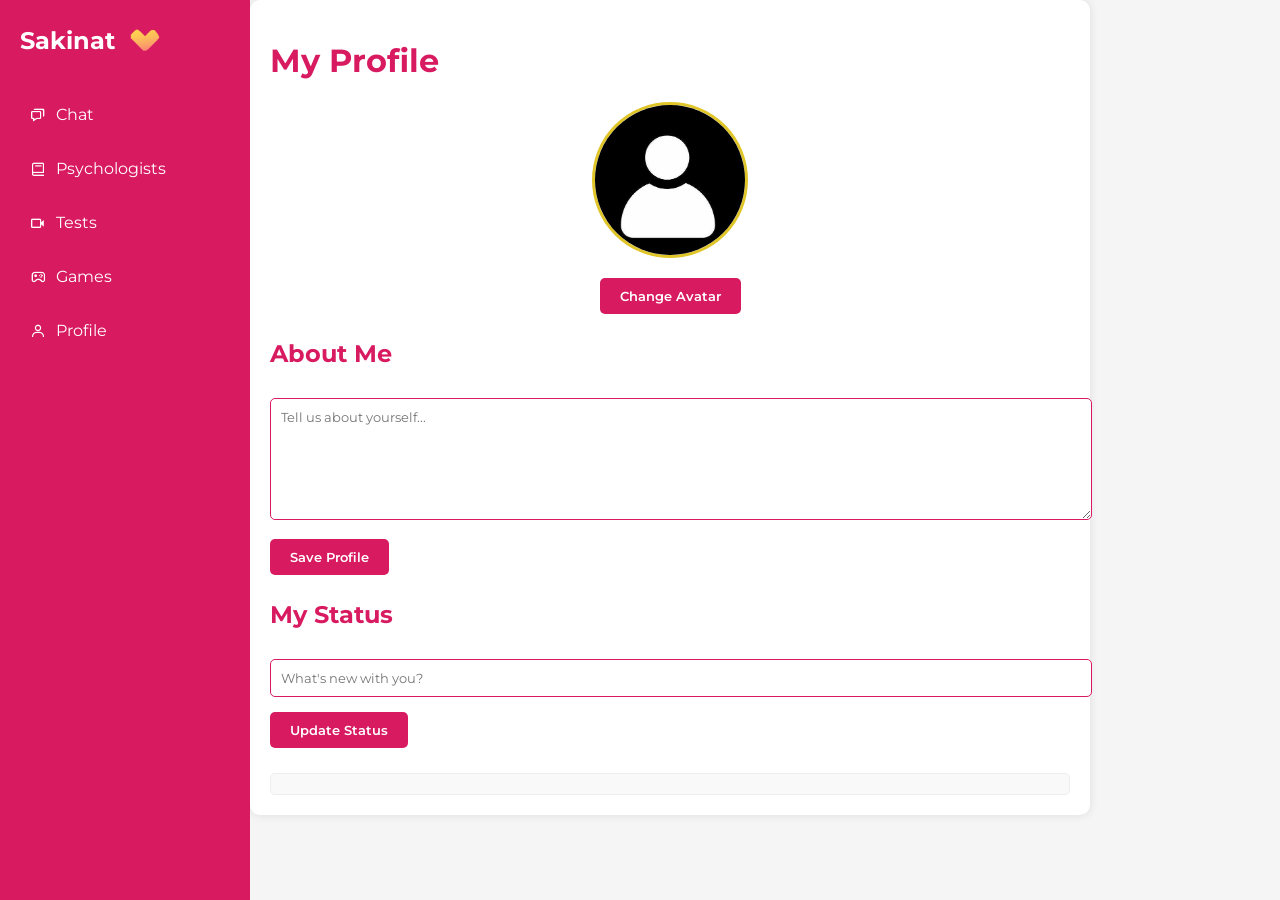
<file: user-accaunt/index.html>
<!DOCTYPE html>
<html lang="en">

<head>
    <meta charset="UTF-8">
    <meta name="viewport" content="width=device-width, initial-scale=1.0">
    <title>My Account</title>
    <link href="https://fonts.googleapis.com/css2?family=Montserrat:wght@400;600&display=swap" rel="stylesheet">
    <link href='https://unpkg.com/boxicons@2.1.4/css/boxicons.min.css' rel='stylesheet'>
    <link rel="shortcut icon" href="/love.png" type="image/x-icon">
    <link rel="stylesheet" href="./style.css">

</head>

<body>
    <div class="sidebar">
        <div class="flex">
            <h2>Sakinat</h2>
            <img src="/love.png" alt="" width="40px" height="40px">
        </div>
        <a href="/stemforce/sakinat/chat/chat.html" class="menu-item"><i class='bx bx-chat'></i>Chat</a>
        <a href="/stemforce/sakinat/chat/psycholog.html" class="menu-item"><i class='bx bx-book'></i>Psychologists</a>
        <a href="/stemforce/sakinat/chat/test1.html" class="menu-item"><i class='bx bx-video'></i>Tests</a>
        <a href="/stemforce/sakinat/chat/game.html" class="menu-item active"><i class='bx bx-joystick'></i>Games</a>
        <a href="/user-accaunt/index.html" class="menu-item"><i class='bx bx-user'></i>Profile</a>
    </div>

    <div class="account-container">
        <div class="big-burger-box">
            <div class="navbar1">
                <div class="burger" onclick="toggleMenu()">
                    <div class="line1"></div>
                    <div class="line2"></div>
                    <div class="line3"></div>
                </div>
                <nav id="nav-menu">
                    <a href="/stemforce/sakinat/chat/chat.html" class="menu-item"><i class='bx bx-chat'></i>Chat</a>
                    <a href="/stemforce/sakinat/chat/psycholog.html" class="menu-item"><i class='bx bx-book'></i>Psychologists</a>
                    <a href="/stemforce/sakinat/chat/test1.html" class="menu-item"><i class='bx bx-video'></i>Tests</a>
                    <a href="/stemforce/sakinat/chat/game.html" class="menu-item active"><i class='bx bx-joystick'></i>Games</a>
                    <a href="/user-accaunt/index.html" class="menu-item"><i class='bx bx-user'></i>Profile</a>
                </nav>
            </div>
        </div>

        <h1>My Profile</h1>

        <div class="avatar-section">
            <div class="avatar-container">
                <img id="avatar-img" src="/telefon/accaunt1.jpg" alt="Avatar">
            </div>
            <input type="file" id="avatar-upload" accept="image/*">
            <button id="change-avatar-btn">Change Avatar</button>
        </div>

        <div class="profile-section">
            <h2>About Me</h2>
            <textarea id="about-me" placeholder="Tell us about yourself..."></textarea>
            <button id="save-profile-btn">Save Profile</button>
        </div>

        <div class="status-section">
            <h2>My Status</h2>
            <input type="text" id="status-input" placeholder="What's new with you?">
            <button id="update-status-btn">Update Status</button>
            <div id="status-history"></div>
        </div>
    </div>

    <script src="./script.js"></script>
</body>

</html>
</file>
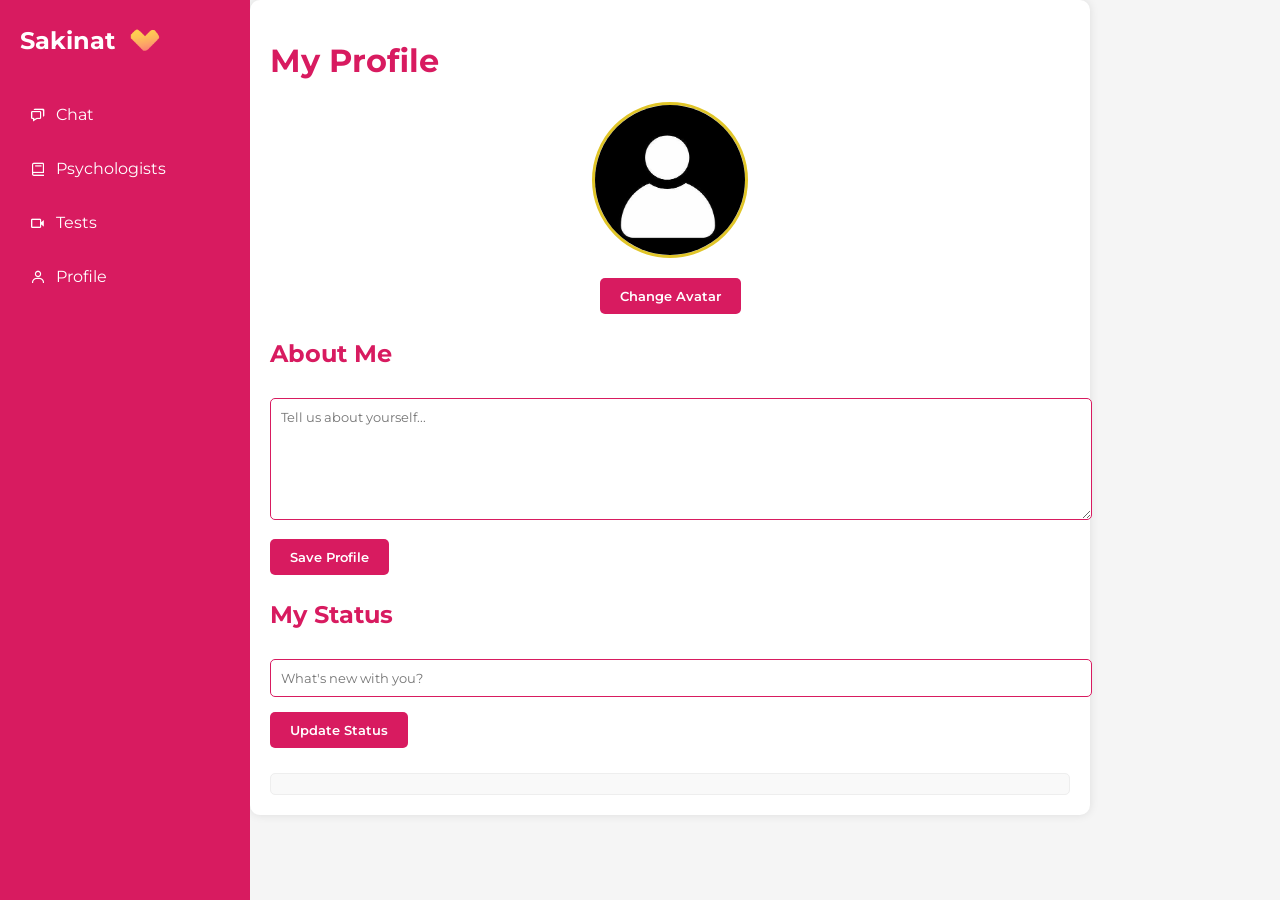
<file: user-accaunt/adult.html>
<!DOCTYPE html>
<html lang="en">

<head>
    <meta charset="UTF-8">
    <meta name="viewport" content="width=device-width, initial-scale=1.0">
    <title>My Account</title>
    <link href="https://fonts.googleapis.com/css2?family=Montserrat:wght@400;600&display=swap" rel="stylesheet">
    <link href='https://unpkg.com/boxicons@2.1.4/css/boxicons.min.css' rel='stylesheet'>
    <link rel="shortcut icon" href="/love.png" type="image/x-icon">
    <link rel="stylesheet" href="./style.css">
 
</head>

<body>
    <div class="sidebar">
        <div class="flex">
            <h2>Sakinat</h2>
            <img src="/love.png" alt="" width="40px" height="40px">
        </div>
        <a href="/stemforce/sakinat/chat/chat.html" class="menu-item"><i class='bx bx-chat'></i>Chat</a>
        <a href="/stemforce/sakinat/chat/psycholog.html" class="menu-item"><i class='bx bx-book'></i>Psychologists</a>
        <a href="/stemforce/sakinat/chat/test1.html" class="menu-item"><i class='bx bx-video'></i>Tests</a>
        <a href="/user-accaunt/index.html" class="menu-item"><i class='bx bx-user'></i>Profile</a>
    </div>

    <div class="account-container">
        <div class="big-burger-box">
            <div class="navbar1">
                <div class="burger" onclick="toggleMenu()">
                    <div class="line1"></div>
                    <div class="line2"></div>
                    <div class="line3"></div>
                </div>
                <nav id="nav-menu">
                    <a href="/stemforce/sakinat/chat/chat.html" class="menu-item"><i class='bx bx-chat'></i>Chat</a>
                    <a href="/stemforce/sakinat/chat/psycholog.html" class="menu-item"><i class='bx bx-book'></i>Psychologists</a>
                    <a href="/stemforce/sakinat/chat/test1.html" class="menu-item"><i class='bx bx-video'></i>Tests</a>
                    <a href="/user-accaunt/index.html" class="menu-item"><i class='bx bx-user'></i>Profile</a>
                </nav>
            </div>
        </div>

        <h1>My Profile</h1>

        <div class="avatar-section">
            <div class="avatar-container">
                <img id="avatar-img" src="/telefon/accaunt1.jpg" alt="Avatar">
            </div>
            <input type="file" id="avatar-upload" accept="image/*">
            <button id="change-avatar-btn">Change Avatar</button>
        </div>

        <div class="profile-section">
            <h2>About Me</h2>
            <textarea id="about-me" placeholder="Tell us about yourself..."></textarea>
            <button id="save-profile-btn">Save Profile</button>
        </div>

        <div class="status-section">
            <h2>My Status</h2>
            <input type="text" id="status-input" placeholder="What's new with you?">
            <button id="update-status-btn">Update Status</button>
            <div id="status-history"></div>
        </div>
    </div>

 <script src="./script.js"></script>
</body>

</html>
</file>
<file: user-accaunt/style.css>
/* Base Styles */
body {
    margin: 0;
    font-family: 'Montserrat', Arial, sans-serif;
    background-color: #f5f5f5;
    color: #333;
}
/* .burger.active .line1 {
    transform: translateY(8px) rotate(45deg);
}

.burger.active .line2 {
    opacity: 0;
}

.burger.active .line3 {
    transform: translateY(-8px) rotate(-45deg);
} */

/* Sidebar Styles */
.sidebar {
    width: 250px;
    height: 100vh;
    position: fixed;
    left: 0;
    top: 0;
    background-color: #d81b60;
    color: white;
    padding: 20px;
    box-sizing: border-box;
    display: flex;
    flex-direction: column;
    gap: 15px;
}

.sidebar .flex {
    display: flex;
    align-items: center;
    gap: 10px;
    margin-bottom: 20px;
}

.sidebar h2 {
    margin: 0;
    color: white;
}

.sidebar a {
    color: white;
    text-decoration: none;
    display: flex;
    align-items: center;
    gap: 10px;
    padding: 10px;
    border-radius: 5px;
    transition: background-color 0.3s;
}

.sidebar a:hover {
    background-color: rgba(255, 255, 255, 0.1);
}

/* Account Container Styles */
.account-container {
    margin-left: 250px;
    padding: 20px;
    max-width: 800px;
    background-color: white;
    border-radius: 10px;
    box-shadow: 0 0 10px rgba(0, 0, 0, 0.1);
}

.big-burger-box {
    display: none;
}

h1,
h2 {
    color: #d81b60;
}

/* Avatar Section */
.avatar-section {
    text-align: center;
    margin-bottom: 20px;
}

.avatar-container {
    width: 150px;
    height: 150px;
    margin: 0 auto 15px;
    border-radius: 50%;
    overflow: hidden;
    border: 3px solid #e0c528;
}

#avatar-img {
    width: 100%;
    height: 100%;
    object-fit: cover;
}

#avatar-upload {
    display: none;
}

/* Button Styles */
button {
    background-color: #d81b60;
    color: white;
    border: none;
    padding: 10px 20px;
    border-radius: 5px;
    cursor: pointer;
    margin: 5px 0;
    transition: background-color 0.3s;
    font-family: 'Montserrat', sans-serif;
    font-weight: 600;
}

button:hover {
    background-color: #eb739b;
}

/* Profile Section */
.profile-section textarea {
    width: 100%;
    height: 100px;
    padding: 10px;
    margin: 10px 0;
    border: 1px solid #d81b60;
    border-radius: 5px;
    resize: vertical;
    font-family: 'Montserrat', sans-serif;
}

/* Status Section */
.status-section input[type="text"] {
    width: 100%;
    padding: 10px;
    margin: 10px 0;
    border: 1px solid #d81b60;
    border-radius: 5px;
    font-family: 'Montserrat', sans-serif;
}

#status-history {
    margin-top: 20px;
    padding: 10px;
    background-color: #f9f9f9;
    border-radius: 5px;
    border: 1px solid #eee;
}

.status-item {
    padding: 8px;
    border-bottom: 1px solid #eee;
}

.status-item:last-child {
    border-bottom: none;
}

/* Mobile Styles */
@media (max-width: 768px) {
    .sidebar {
        display: none;
    }

    .account-container {
        margin-left: 0;
        margin-top: 60px;
    }

    .big-burger-box {
        display: block;
        position: fixed;
        top: 0;
        left: 0;
        width: 100%;
        background-color: #d81b60;
        padding: 10px 20px;
        box-sizing: border-box;
        z-index: 1000;
    }

    .navbar1 {
        display: flex;
        justify-content: flex-end;
        align-items: center;
    }

    .burger {
        display: flex;
        flex-direction: column;
        cursor: pointer;
        gap: 5px;
    }

    .burger div {
        width: 25px;
        height: 3px;
        background-color: white;
    }

    #nav-menu {
        display: none;
        position: absolute;
        top: 60px;
        left: 0;
        width: 100%;
        background-color: #d81b60;
        flex-direction: column;
        padding: 20px;
        box-sizing: border-box;
    }

    #nav-menu.active {
        display: flex;
    }

    #nav-menu a {
        color: white;
        text-decoration: none;
        padding: 10px 0;
        display: flex;
        align-items: center;
        gap: 10px;
    }
}

@keyframes fadeIn {
    from {
        opacity: 0;
        transform: scale(0.9);
    }

    to {
        opacity: 1;
        transform: scale(1);
    }
}
</file>
